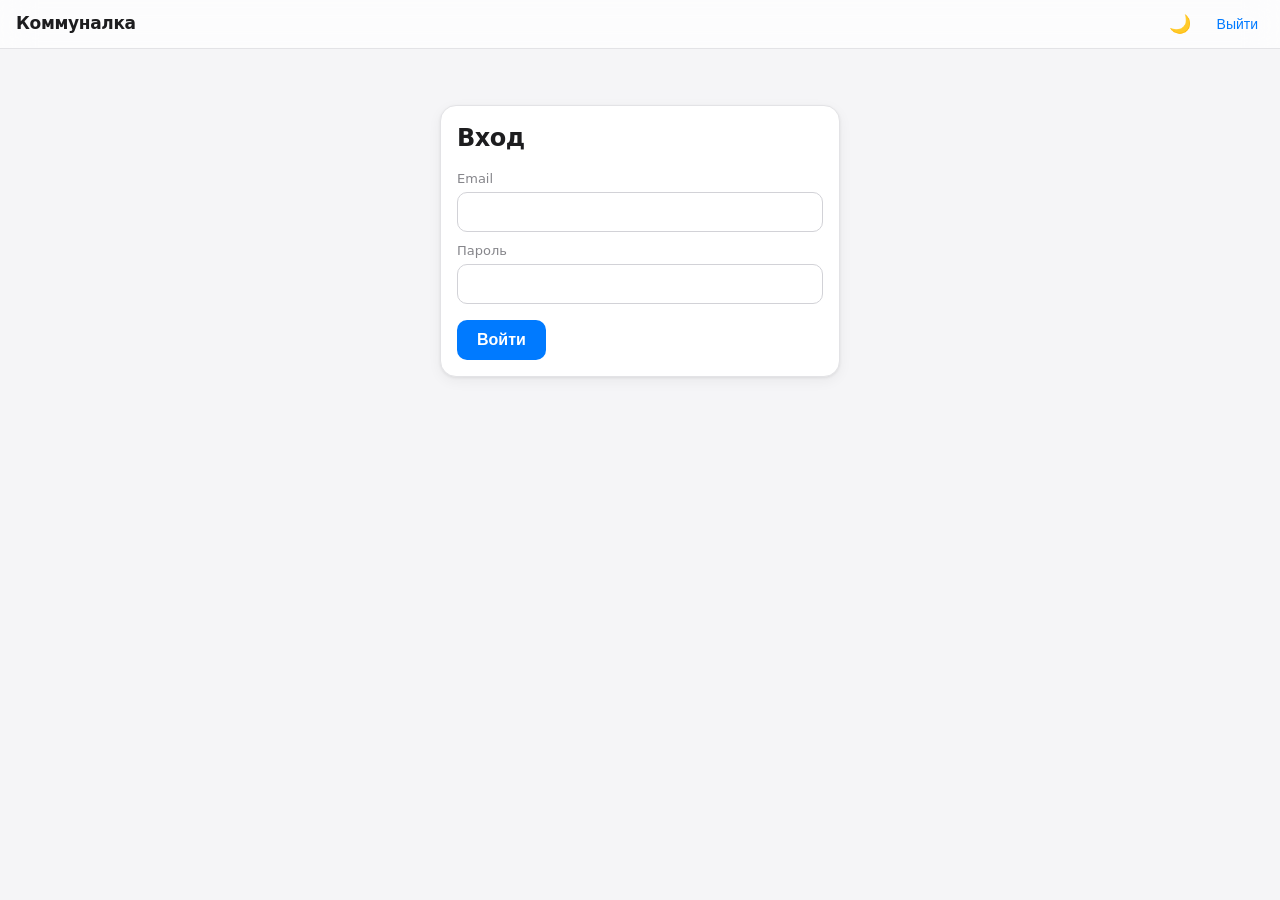
<file: index.html>
<!doctype html>
<html lang="ru">
<head>
<meta charset="utf-8">
<meta name="viewport" content="width=device-width, initial-scale=1">
<title>Коммуналка</title>
<link rel="stylesheet" href="css/style.css?v=8cf565e9">
</head>
<body>
<header id="topbar" hidden>
  <span id="topbar-title">Коммуналка</span>
  <nav id="topbar-nav"></nav>
  <button id="btn-theme" class="link" title="Светлая/тёмная тема" style="font-size:18px">🌙</button>
  <button id="btn-logout" class="link">Выйти</button>
</header>
<main id="app">Загрузка…</main>
<script src="js/config.js?v=57b5202b"></script>
<script src="js/db.js?v=daaf965d"></script>
<script src="js/receipt-parse.js?v=be34153e"></script>
<script src="js/readings.js?v=5fcf4522"></script>
<script src="js/reports.js?v=54abf77b"></script>
<script src="js/app.js?v=b07ee8f9"></script>
</body>
</html>
</file>
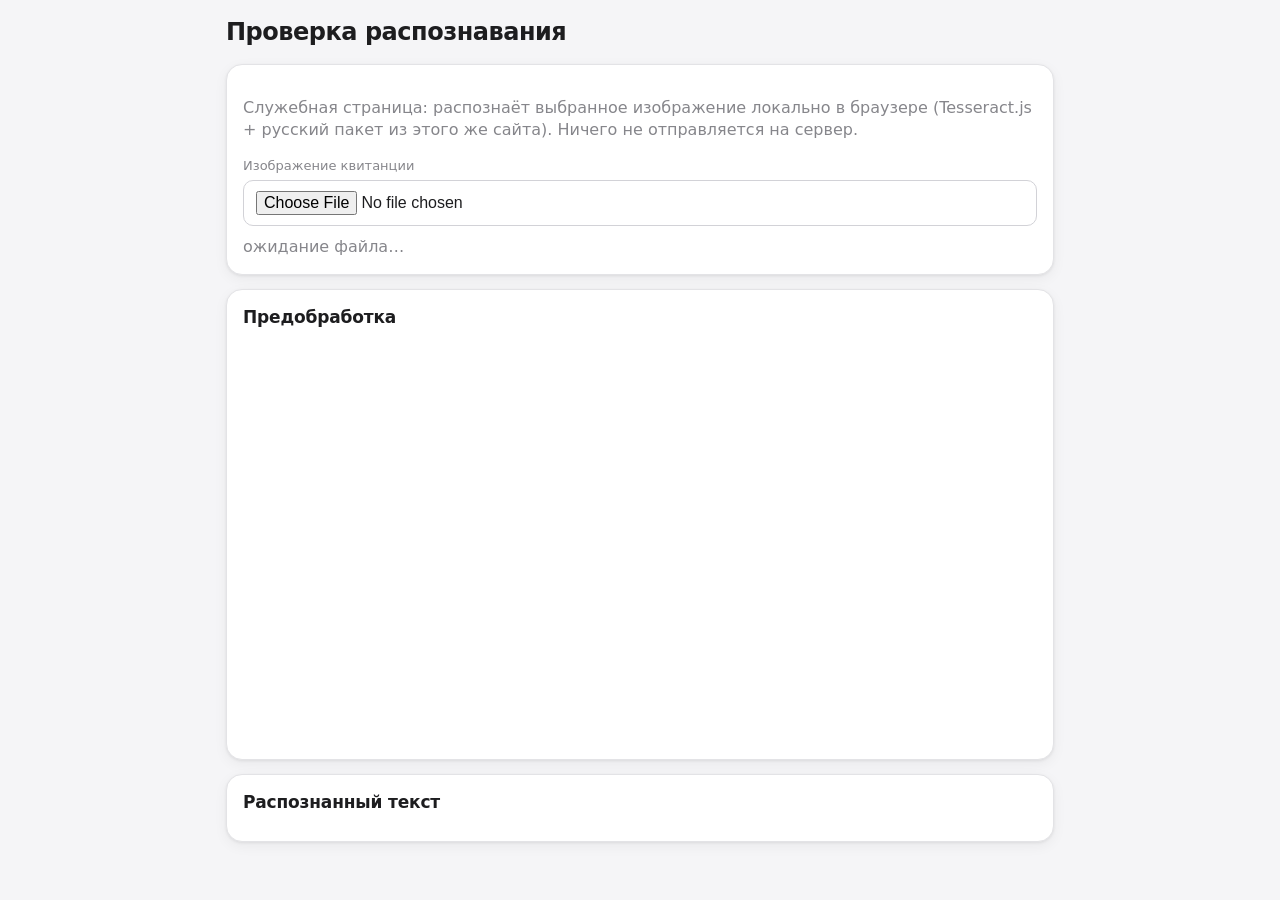
<file: test-ocr.html>
<!doctype html>
<html lang="ru">
<head>
<meta charset="utf-8">
<meta name="viewport" content="width=device-width, initial-scale=1">
<title>Проверка OCR — Коммуналка</title>
<link rel="stylesheet" href="css/style.css">
</head>
<body>
<main>
  <h1>Проверка распознавания</h1>
  <div class="card">
    <p class="muted">Служебная страница: распознаёт выбранное изображение локально в браузере
    (Tesseract.js + русский пакет из этого же сайта). Ничего не отправляется на сервер.</p>
    <label>Изображение квитанции</label>
    <input type="file" id="file" accept="image/*">
    <div id="status" class="muted" style="margin-top:10px">ожидание файла…</div>
  </div>
  <div class="card">
    <h2>Предобработка</h2>
    <canvas id="preview" style="max-width:100%;border-radius:12px"></canvas>
  </div>
  <div class="card">
    <h2>Распознанный текст</h2>
    <pre id="text" style="white-space:pre-wrap;font-size:14px;margin:0"></pre>
  </div>
</main>

<script src="vendor/tesseract/tesseract.min.js"></script>
<script>
const statusEl = document.getElementById('status');
const textEl = document.getElementById('text');
const canvas = document.getElementById('preview');
let worker = null;

// предобработка: масштаб до 1600px по большей стороне, grayscale + контраст
function preprocess(img) {
  const maxSide = 1600;
  const scale = Math.min(1, maxSide / Math.max(img.width, img.height));
  const w = Math.round(img.width * scale), h = Math.round(img.height * scale);
  canvas.width = w; canvas.height = h;
  const ctx = canvas.getContext('2d');
  ctx.drawImage(img, 0, 0, w, h);
  const data = ctx.getImageData(0, 0, w, h);
  const px = data.data;
  for (let i = 0; i < px.length; i += 4) {
    let g = 0.299 * px[i] + 0.587 * px[i + 1] + 0.114 * px[i + 2];
    g = Math.max(0, Math.min(255, (g - 128) * 1.35 + 128)); // контраст
    px[i] = px[i + 1] = px[i + 2] = g;
  }
  ctx.putImageData(data, 0, 0);
  return { w, h };
}

async function ensureWorker() {
  if (worker) return worker;
  // абсолютный базовый URL: внутри воркера относительные пути разрешаются от его файла,
  // поэтому 'vendor/tesseract/...' превращался бы в 'vendor/tesseract/vendor/tesseract/...'
  const BASE = new URL('vendor/tesseract/', location.href).href;
  statusEl.textContent = 'загружаю движок OCR (~10 МБ, только в первый раз)…';
  worker = await Tesseract.createWorker('rus', 1, {
    workerPath: BASE + 'worker.min.js',
    corePath: BASE,                      // воркер сам выберет -simd-lstm или -lstm
    langPath: BASE.replace(/\/$/, ''),
    logger: m => { if (m.status) statusEl.textContent = m.status + ' — ' + Math.round((m.progress || 0) * 100) + '%'; }
  });
  // PSM 11 (разрозненный текст) — проверено на скриншоте квитанции: все суммы и итог
  // распознаются точнее, чем в режиме по умолчанию
  await worker.setParameters({ tessedit_pageseg_mode: '11' });
  return worker;
}

document.getElementById('file').addEventListener('change', async (e) => {
  const f = e.target.files && e.target.files[0];
  if (!f) return;
  textEl.textContent = '';
  try {
    const img = await new Promise((res, rej) => {
      const i = new Image();
      i.onload = () => res(i); i.onerror = rej;
      i.src = URL.createObjectURL(f);
    });
    const { w, h } = preprocess(img);
    statusEl.textContent = 'изображение подготовлено: ' + w + '×' + h;
    const t0 = Date.now();
    const w2 = await ensureWorker();
    const { data } = await w2.recognize(canvas);
    const secs = ((Date.now() - t0) / 1000).toFixed(1);
    textEl.textContent = data.text.trim() || '(текст не распознан)';
    statusEl.textContent = 'готово за ' + secs + ' с; строк: ' + (data.text.trim().split('\n').length);
  } catch (err) {
    statusEl.textContent = 'ОШИБКА: ' + (err && err.message ? err.message : err)
      + ' | пути: ' + new URL('vendor/tesseract/', location.href).href;
    console.error(err);
  }
});
</script>
</body>
</html>
</file>
<file: css/style.css>
/* Коммуналка — дизайн в духе macOS/iOS. Светлая и тёмная темы через CSS-переменные. */
:root{
  --bg:#f5f5f7; --card:#ffffff; --fg:#1d1d1f; --muted:#86868b;
  --accent:#007aff; --accent-fg:#ffffff; --border:#e3e3e6; --input:#ffffff;
  --border-input:#d2d2d7; --danger:#ff3b30; --ok:#34c759; --sep:#f0f0f2;
  --secondary-btn:#e8e8ed; --nav-active:rgba(0,0,0,.06);
  --header-bg:rgba(255,255,255,.72);
  --shadow:0 1px 3px rgba(0,0,0,.07),0 4px 14px rgba(0,0,0,.05);
  --panel-shadow:0 8px 28px rgba(0,0,0,.16);
}
[data-theme="dark"]{
  --bg:#1c1c1e; --card:#2c2c2e; --fg:#f2f2f7; --muted:#8e8e93;
  --accent:#0a84ff; --accent-fg:#ffffff; --border:#3a3a3c; --input:#1c1c1e;
  --border-input:#48484a; --danger:#ff453a; --ok:#30d158; --sep:#3a3a3c;
  --secondary-btn:#3a3a3c; --nav-active:rgba(255,255,255,.12);
  --header-bg:rgba(28,28,30,.72);
  --shadow:0 1px 3px rgba(0,0,0,.4),0 4px 14px rgba(0,0,0,.3);
  --panel-shadow:0 8px 28px rgba(0,0,0,.6);
}
*{box-sizing:border-box;-webkit-tap-highlight-color:transparent}
html{scrollbar-width:thin}
body{font-family:-apple-system,BlinkMacSystemFont,"SF Pro Text","Segoe UI",system-ui,sans-serif;
  background:var(--bg);color:var(--fg);margin:0;font-size:16px;line-height:1.4;
  -webkit-font-smoothing:antialiased;transition:background .25s}
main{max-width:860px;margin:0 auto;padding:16px 16px 40px}
header{display:flex;align-items:center;gap:14px;padding:12px 16px;position:sticky;top:0;z-index:10;
  background:var(--header-bg);backdrop-filter:saturate(180%) blur(16px);-webkit-backdrop-filter:saturate(180%) blur(16px);
  border-bottom:1px solid var(--border)}
header nav{display:flex;gap:4px;flex:1}
header nav button{background:none;border:none;color:var(--muted);font-size:15px;font-weight:500;cursor:pointer;padding:6px 10px;border-radius:8px}
header nav button.active{color:var(--fg);background:var(--nav-active)}
#topbar-title{font-weight:700;font-size:17px;letter-spacing:-.02em}
button.link{background:none;border:none;color:var(--accent);cursor:pointer;font-size:14px;font-weight:500}
.card{background:var(--card);border:1px solid var(--border);border-radius:16px;padding:16px;margin-bottom:14px;box-shadow:var(--shadow);transition:background .25s}
h1{font-size:24px;font-weight:700;letter-spacing:-.02em;margin:0 0 14px}
h2{font-size:17px;font-weight:600;margin:0 0 10px;letter-spacing:-.01em}
label{display:block;color:var(--muted);font-size:13px;margin:10px 0 4px;font-weight:500}
input{width:100%;padding:10px 12px;border-radius:10px;border:1px solid var(--border-input);background:var(--input);
  color:var(--fg);font-size:16px;outline:none;transition:border-color .15s}
input:focus{border-color:var(--accent)}
/* select и кнопка-список объектов — единый стиль (одна рамка, один отступ, одна галочка) */
select,.drop-btn{
  width:100%;min-height:43px;padding:10px 34px 10px 12px;border-radius:10px;
  border:1px solid var(--border-input);background-color:var(--input);
  background-image:url("data:image/svg+xml;utf8,<svg xmlns='http://www.w3.org/2000/svg' width='12' height='8' viewBox='0 0 12 8'><path d='M1 1.5l5 5 5-5' fill='none' stroke='%2386868b' stroke-width='2' stroke-linecap='round' stroke-linejoin='round'/></svg>");
  background-repeat:no-repeat;background-position:right 12px center;
  color:var(--fg);font-size:16px;font-family:inherit;outline:none;cursor:pointer;
  appearance:none;-webkit-appearance:none;-moz-appearance:none;transition:border-color .15s}
select:focus,.drop-btn:focus{border-color:var(--accent)}
input[type=checkbox]{width:19px;height:19px;transform:none;margin-right:9px;accent-color:var(--accent)}
input[type=number]{-moz-appearance:textfield}
.btn{display:inline-block;background:var(--accent);color:var(--accent-fg);border:none;border-radius:10px;
  padding:11px 20px;font-size:16px;font-weight:600;cursor:pointer;transition:opacity .15s}
.btn:active{opacity:.75}
.btn.secondary{background:var(--secondary-btn);color:var(--fg)}
.btn.small{padding:7px 12px;font-size:14px}
.btn.danger{background:none;color:var(--danger);border:1px solid var(--danger)}
.row{display:flex;gap:10px;flex-wrap:wrap;align-items:flex-end}
.row>*{flex:1;min-width:110px}
table{width:100%;border-collapse:collapse;font-size:15px;font-variant-numeric:tabular-nums}
th,td{padding:9px 6px;border-bottom:1px solid var(--sep);text-align:right;white-space:nowrap}
th:first-child,td:first-child{text-align:left}
th{color:var(--muted);font-weight:500;font-size:13px}
tr:last-child td{border-bottom:none}
tr.total td{font-weight:700;border-top:2px solid var(--accent)}
tr.year-sep td{color:var(--accent);font-weight:700;padding-top:16px;border-bottom:none;font-size:14px;letter-spacing:.02em}
.muted{color:var(--muted)}
.error{background:var(--danger);color:#fff;padding:12px 14px;border-radius:12px;margin:10px 0;font-size:14px;font-weight:500;opacity:.92}
.obj-list button.item{display:block;width:100%;text-align:left;background:var(--card);border:1px solid var(--border);
  color:var(--fg);border-radius:16px;padding:17px;margin-bottom:10px;font-size:17px;font-weight:600;cursor:pointer;box-shadow:var(--shadow)}
.obj-list button.item:active{transform:scale(.985)}
.total-big{font-size:22px;font-weight:700;margin:12px 0;letter-spacing:-.02em}
.total-big span{color:var(--ok)}
.chk{display:flex;align-items:center;padding:7px 0;color:var(--fg);font-size:16px;font-weight:400}
canvas{width:100%;background:var(--card);border-radius:12px;touch-action:pan-y}
.back{display:inline-flex;align-items:center;gap:2px;background:none;border:none;color:var(--accent);cursor:pointer;
  font-size:16px;font-weight:500;padding:4px 0 12px;margin-left:-4px}
.back::before{content:"‹";font-size:22px;line-height:1;margin-top:-1px}
.item-row{display:flex;gap:8px;align-items:center;margin-bottom:4px}
.item-row input{flex:1}
/* подсказка «предыдущие показания» над названием счётчика */
.read-prev{font-size:12px;color:var(--muted);margin-top:10px;line-height:1.3}
/* выпадающий список с галочками (отчёты) — визуально как обычный select */
.drop-wrap{position:relative}
.drop-btn{display:flex;align-items:center;text-align:left;overflow:hidden;white-space:nowrap}
.drop-panel{display:none;position:absolute;left:0;right:0;top:calc(100% + 6px);z-index:20;
  background:var(--card);border:1px solid var(--border);border-radius:14px;padding:4px 14px;
  box-shadow:var(--panel-shadow);max-height:280px;overflow:auto}
.drop-panel .chk,.drop-sheet .chk{display:block;position:relative;padding:14px 30px 14px 2px;border-bottom:1px solid var(--sep);margin:0;cursor:pointer;font-size:17px}
.drop-panel .chk:last-child,.drop-sheet .chk:last-child{border-bottom:none}
.drop-panel .chk input,.drop-sheet .chk input{position:absolute;opacity:0;pointer-events:none}
.drop-panel .chk::after,.drop-sheet .chk::after{content:"✓";position:absolute;right:4px;top:50%;transform:translateY(-50%);
  font-size:17px;font-weight:600;color:var(--accent);opacity:0;transition:opacity .12s}
.drop-panel .chk.on::after,.drop-sheet .chk.on::after{opacity:1}
/* шторка выбора объектов — как системный список iOS (затемнение + лист снизу + «Готово») */
.drop-back{display:none;position:fixed;inset:0;background:rgba(0,0,0,.32);z-index:40}
.drop-sheet{display:none;position:fixed;left:10px;right:10px;bottom:76px;z-index:41;
  background:var(--card);border-radius:16px;padding:6px 16px;max-height:55vh;overflow:auto;
  box-shadow:var(--panel-shadow);animation:sheetUp .18s ease-out}
.sheet-done{display:none;position:fixed;left:10px;right:10px;bottom:12px;z-index:41;height:50px;
  border:none;border-radius:14px;background:var(--accent);color:var(--accent-fg);
  font-size:17px;font-weight:600;cursor:pointer;animation:sheetUp .18s ease-out}
@keyframes sheetUp{from{transform:translateY(20px);opacity:.3}to{transform:none;opacity:1}}
@media(max-width:600px){main{padding:12px 12px 32px}h1{font-size:22px}th,td{padding:8px 4px;font-size:14px}}
/* превью распознавания: получатель сверху, статья под ним; сумма справа и выровнена с полем статьи */
.ocr-head{display:flex;gap:10px;font-size:13px;color:var(--muted);padding:4px 0 8px;border-bottom:1px solid var(--sep)}
.ocr-head>div:first-child{flex:1;min-width:0}
.ocr-head>div:last-child{width:130px;flex:none;text-align:right}
.ocr-row{display:flex;gap:10px;align-items:flex-end;padding:10px 0;border-bottom:1px solid var(--sep);white-space:normal}
.ocr-row:last-child{border-bottom:none}
.ocr-cell-main{flex:1;min-width:0}
.ocr-cell-amt{width:130px;flex:none}
.ocr-payee{font-size:14px;color:var(--muted);line-height:1.3}
.ocr-note{font-size:12px;color:var(--danger);margin-top:2px}
.ocr-pick{margin-top:6px}
.ocr-amt{width:100% !important;min-width:0;text-align:right;font-variant-numeric:tabular-nums}
@media(max-width:600px){
  .ocr-head>div:last-child,.ocr-cell-amt{width:118px}
  .ocr-amt{font-size:15px;padding:10px 8px}
}
</file>
